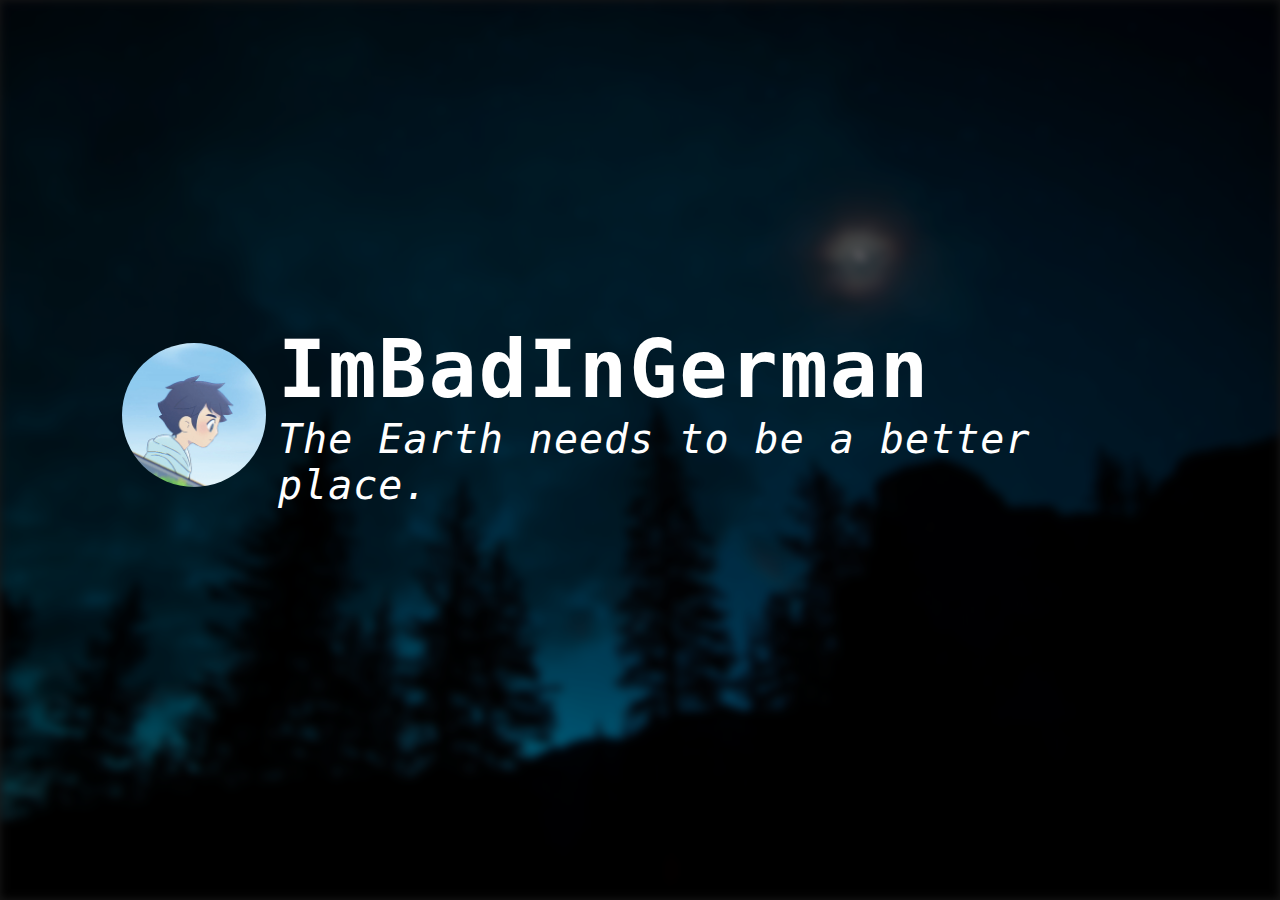
<file: index.html>
<html>
  <head>
    <title>ImBadInGerman</title>
    <meta http-equiv="Content-Type" content="text/html; charset=UTF-8"/>
    <meta name="viewport" content="width=device-width, initial-scale=1, maximum-scale=1.0, user-scalable=no"/>

    <!-- Meta Data -->
    <meta name="theme-color" content="#14bae4">
    <meta content="https://imbadingerman.github.io/assets/images/profile.png" property="og:image" />
    <link rel="icon" type="image/x-icon" href="https://imbadingerman.github.io/assets/images/favicon.ico">
    <meta content="ImBadInGerman" property="og:title" />

    <meta content="My personal homepage" property="og:description" />
    <meta content="My personal homepage" name="description" />
    <meta name="keywords" content="ImBadInGerman">

    <meta property="og:locale" content="de_DE" />
    <meta property="og:url" content="https://imbadingerman.github.io/" />
    <meta property="og:site_name" content="ImBadinGerman" />

    <!-- CSS -->
    <link href="assets/css/modesta.css" type="text/css" rel="stylesheet">
    <link href="assets/css/custom.css" type="text/css" rel="stylesheet">


  </head>
  <body class="dark-theme github">
    <div class="fullscreen">
      <div class="background" style="background-image: url('assets/images/background.jpg');"></div>
      <div class="center-object">
        <div class="container">
          <section class="me unset">
            <div class="avatar-container">
              <img draggable="false" src="assets/images/profile.jpg" class="image-title">
            </div>
            <div class="unset">
              <h1 class="title monospace">ImBadInGerman</h1>
              <p class="undertitle monospace">The Earth needs to be a better place.</p>
            </div>
          </section>
          <div class="buttons">
            <a href="/pages/projects.html" class="btn github-dropshadow animation hover" target="_blank">Projects</a>
            <a href="https://linktr.ee/ImBadInGerman" class="btn whatsapp-dropshadow animation hover" target="_blank">Social Media</a>
            <a href="https://github.com/ImBadInGerman/imbadingerman" class="btn twitter-dropshadow animation hover" target="_blank">Ideas</a>
          </div>
        </div>
      </div>
  </body>
</html>
</file>
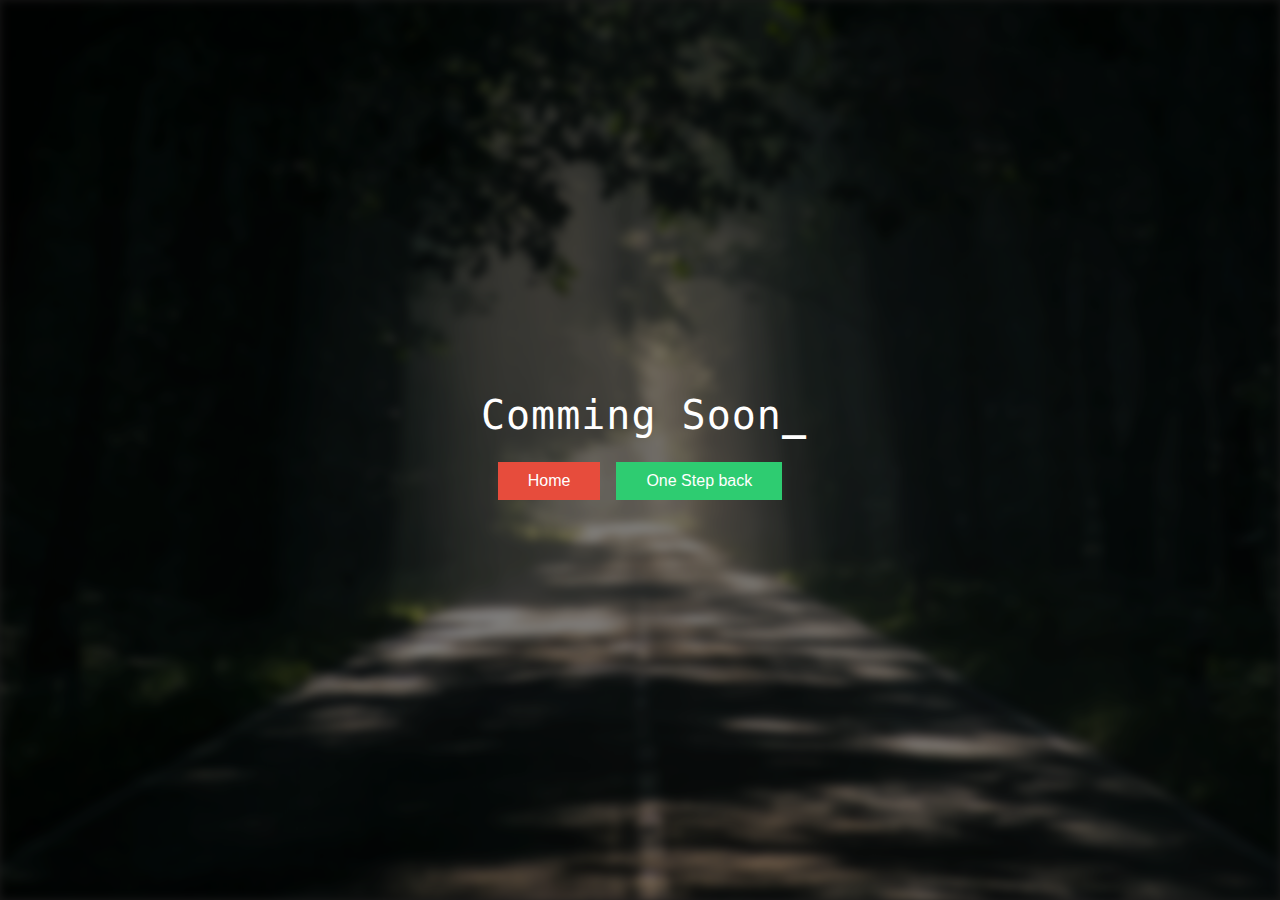
<file: pages/projects.html>
<html>
  <head>
    <title>Coming Soon...</title>
    <meta http-equiv="Content-Type" content="text/html; charset=UTF-8"/>
    <meta name="viewport" content="width=device-width, initial-scale=1, maximum-scale=1.0, user-scalable=no"/>
    <link href="https://imbadingerman.github.io/assets/css/modesta.css" type="text/css" rel="stylesheet">

    <!-- Custom CSS -->
    <style>
      h1 { font-size: 3em; }
      .cursor { animation: 1s blink step-end infinite; font-weight: bolder; }
      @keyframes blink {
        from, to { opacity: 0; }
        50% { opacity: 1; }
      }
    </style>
    <script>
    window.addEventListener('scroll', function() {
  // Hide arrow button when scrolling down the page
  var scrollPosition = window.scrollY
  var logoContainer = document.getElementsByClassName('arrow')[0]
  if (scrollPosition >= 100) logoContainer.classList.add('arrow--scrolled')
  else logoContainer.classList.remove('arrow--scrolled')
})
</script>
  </head>
  <body class="dark-theme github">
    <div class="fullscreen">
      <div class="background" style="background-image: url('https://ImBadinGerman.github.io/assets/images/404.jpg');"></div>
      <div class="center-object">
        <div class="container">
          <section class="me unset">
            <div class="avatar-container">
            </div>
            <div class="unset">
              <h1 class="title monospace"></h1>
              <p class="undertitle monospace">Comming Soon<span class="cursor">_</p>
            </div>
          </section>
        <div class="buttons">
          <a href="/" class="btn alizarin-bg">Home</a>
          <a href="#" class="btn emerald-bg" onclick="window.history.go(-1); return false;">One Step back</a>
        </div>
      </div>
    </section>
  </body>
</html>
</file>
<file: assets/css/modesta.css>
/*! Thanks to AlexFlipNote for this css file!
 */html,body{margin:0 auto;height:100%}input[type=checkbox],input[type=radio]{height:auto;padding:initial}input,textarea,select,fieldset{margin-bottom:1rem}label,legend{display:block;font-weight:600;margin-bottom:.5rem}form{margin-bottom:0}@keyframes button-enter{from{opacity:0;top:2em}70%{top:-0.3em}100%{opacity:1;top:0}}@keyframes bounce-button{from,20%,53%,80%,to{animation-timing-function:cubic-bezier(0.215, 0.61, 0.355, 1);transform:translate3d(0, 0, 0)}40%,43%{transform:translate3d(0, -30px, 0);animation-timing-function:cubic-bezier(0.755, 0.05, 0.855, 0.06)}70%{transform:translate3d(0, -15px, 0);animation-timing-function:cubic-bezier(0.755, 0.05, 0.855, 0.06)}90%{transform:translate3d(0, -4px, 0)}}@keyframes bounce{0%,20%,50%,80%,100%{transform:translateY(0)}40%{transform:translateY(-30px)}60%{transform:translateY(-15px)}}@keyframes fading{from{opacity:0}100%{opacity:1}}@keyframes fade-from-top{from{transform:translate3d(0, -100%, 0);opacity:0}100%{transform:translate3d(0, 0, 0);opacity:1}}@keyframes fade-from-bottom{from{transform:translate3d(0, 100%, 0);opacity:0}100%{transform:translate3d(0, 0, 0);opacity:1}}@keyframes fade-from-left{from{transform:translate3d(-100%, 0, 0);opacity:0}100%{transform:translate3d(0, 0, 0);opacity:1}}@keyframes fade-from-right{from{transform:translate3d(100%, 0, 0);opacity:0}100%{transform:translate3d(0, 0, 0);opacity:1}}@keyframes fade-from-back{from{opacity:0;transform:scale3d(0.5, 0.5, 0.5)}100%{opacity:1}}@keyframes fade-from-front{from{opacity:0;transform:scale3d(1.5, 1.5, 1.5)}100%{opacity:1}}@keyframes load{0%,80%,100%{box-shadow:0 0,0 0;height:4em}40%{box-shadow:0 -1.75em,0 1.75em;height:4em}}.dark-theme .paper-container .ribbon{background-color:#303030}.dark-theme .paper-container .paper{background:linear-gradient(225deg, transparent 26px, #282828 0)}.dark-theme .paper-container .paper::before{border-color:#181818 transparent}.dark-theme .tooltip::after{background-color:#303030;color:#fff}.dark-theme .loader,.dark-theme .loader::before,.dark-theme .loader::after{background-color:#fff;color:#fff}.dark-theme .btn{color:#fff}.dark-theme .fullscreen{background-color:#181818}.dark-theme .label{background-color:#303030;color:#fff}.dark-theme input,.dark-theme select,.dark-theme textarea,.dark-theme button{background-color:#303030;color:#fff}.dark-theme table{color:#fff}.dark-theme table th,.dark-theme table td{border:1px solid #303030}.dark-theme table tr{background-color:#282828;border:1px solid #303030}.dark-theme table tr:nth-child(2n){background-color:#303030}@media(max-width: 550px){.dark-theme .paper-container .paper{background:#282828}}.dark-theme .highlight-bg{background-color:#181818}.dark-theme .primary-bg{background-color:#282828}.dark-theme .secondary-bg{background-color:#303030}.dark-theme .highlight-text{color:#181818}.dark-theme .primary-text{color:#282828}.dark-theme .secondary-text{color:#303030}.dark-theme .theme-text{color:#fff}body.dark-theme{color:#fff;background-color:#181818}.light-theme .paper-container .ribbon{background-color:#d9d9d9}.light-theme .paper-container .paper{background:linear-gradient(225deg, transparent 26px, #ececec 0)}.light-theme .paper-container .paper::before{border-color:#f5f5f5 transparent}.light-theme .tooltip::after{background-color:#d9d9d9;color:#000}.light-theme .loader,.light-theme .loader::before,.light-theme .loader::after{background-color:#000;color:#000}.light-theme .btn{color:#000}.light-theme .fullscreen{background-color:#f5f5f5}.light-theme .label{background-color:#d9d9d9;color:#000}.light-theme input,.light-theme select,.light-theme textarea,.light-theme button{background-color:#d9d9d9;color:#000}.light-theme table{color:#000}.light-theme table th,.light-theme table td{border:1px solid #d9d9d9}.light-theme table tr{background-color:#ececec;border:1px solid #d9d9d9}.light-theme table tr:nth-child(2n){background-color:#d9d9d9}@media(max-width: 550px){.light-theme .paper-container .paper{background:#ececec}}.light-theme .highlight-bg{background-color:#f5f5f5}.light-theme .primary-bg{background-color:#ececec}.light-theme .secondary-bg{background-color:#d9d9d9}.light-theme .highlight-text{color:#f5f5f5}.light-theme .primary-text{color:#ececec}.light-theme .secondary-text{color:#d9d9d9}.light-theme .theme-text{color:#000}body.light-theme{color:#000;background-color:#f5f5f5}.buttons{align-items:center;display:flex;justify-content:center;text-align:center}.btn{backface-visibility:hidden;background-color:transparent;border:0;box-sizing:border-box;cursor:pointer;display:inline-block;font-size:16px;height:38px;line-height:38px;margin:.5em;padding:0 30px;text-align:center;text-decoration:none;white-space:nowrap}.btn:hover{filter:brightness(65%);transition:filter 200ms ease}.btn.no-dark-hover:hover{filter:brightness(100%)}.btn.animation{animation:button-enter 1s ease-in-out forwards;opacity:0;position:relative}.btn.animation:nth-child(1){animation-delay:.25s}.btn.animation:nth-child(2){animation-delay:.5s}.btn.animation:nth-child(3){animation-delay:.75s}.btn.animation:nth-child(4){animation-delay:1s}.btn.animation:nth-child(5){animation-delay:1.25s}.btn.animation:nth-child(6){animation-delay:1.5s}.btn.animation:nth-child(7){animation-delay:1.75s}.btn.animation:nth-child(8){animation-delay:2s}.btn.animation:nth-child(9){animation-delay:2.25s}.btn.animation:nth-child(10){animation-delay:2.5s}.btn.animation:nth-child(11){animation-delay:2.75s}.btn.animation:nth-child(12){animation-delay:3s}.btn.animation:nth-child(13){animation-delay:3.25s}.btn.animation:nth-child(14){animation-delay:3.5s}.btn.animation:nth-child(15){animation-delay:3.75s}.btn.hover-scale{transition:transform 200ms ease}.btn.hover-scale:hover{transform:scale(1.05)}.btn.hover-scale-inset{transition:transform 200ms ease}.btn.hover-scale-inset:hover{transform:scale(0.95)}.btn.hover{transition:transform 200ms ease}.btn.hover:hover{transform:translateY(-0.5em)}.alizarin-text{color:#e74c3c}.alizarin-bg{background-color:#e74c3c}.alizarin-dropshadow{background-color:#e74c3c;filter:drop-shadow(5px 5px 0 rgba(231, 76, 60, 0.6))}.amethyst-text{color:#9b59b6}.amethyst-bg{background-color:#9b59b6}.amethyst-dropshadow{background-color:#9b59b6;filter:drop-shadow(5px 5px 0 rgba(155, 89, 182, 0.6))}.aqua-blue-text{color:#006266}.aqua-blue-bg{background-color:#006266}.aqua-blue-dropshadow{background-color:#006266;filter:drop-shadow(5px 5px 0 rgba(0, 98, 102, 0.6))}.asbestos-text{color:#7f8c8d}.asbestos-bg{background-color:#7f8c8d}.asbestos-dropshadow{background-color:#7f8c8d;filter:drop-shadow(5px 5px 0 rgba(127, 140, 141, 0.6))}.belize-hole-text{color:#2980b9}.belize-hole-bg{background-color:#2980b9}.belize-hole-dropshadow{background-color:#2980b9;filter:drop-shadow(5px 5px 0 rgba(41, 128, 185, 0.6))}.black-text{color:#000}.black-bg{background-color:#000}.black-dropshadow{background-color:#000;filter:drop-shadow(5px 5px 0 rgba(0, 0, 0, 0.6))}.blurple-text{color:#7289da}.blurple-bg{background-color:#7289da}.blurple-dropshadow{background-color:#7289da;filter:drop-shadow(5px 5px 0 rgba(114, 137, 218, 0.6))}.cardboard-text{color:#a58855}.cardboard-bg{background-color:#a58855}.cardboard-dropshadow{background-color:#a58855;filter:drop-shadow(5px 5px 0 rgba(165, 136, 85, 0.6))}.carrot-text{color:#e67e22}.carrot-bg{background-color:#e67e22}.carrot-dropshadow{background-color:#e67e22;filter:drop-shadow(5px 5px 0 rgba(230, 126, 34, 0.6))}.clouds-text{color:#ecf0f1}.clouds-bg{background-color:#ecf0f1}.clouds-dropshadow{background-color:#ecf0f1;filter:drop-shadow(5px 5px 0 rgba(236, 240, 241, 0.6))}.concrete-text{color:#95a5a6}.concrete-bg{background-color:#95a5a6}.concrete-dropshadow{background-color:#95a5a6;filter:drop-shadow(5px 5px 0 rgba(149, 165, 166, 0.6))}.cubered-text{color:#ef0c0c}.cubered-bg{background-color:#ef0c0c}.cubered-dropshadow{background-color:#ef0c0c;filter:drop-shadow(5px 5px 0 rgba(239, 12, 12, 0.6))}.dark-not-black-text{color:#2c2f33}.dark-not-black-bg{background-color:#2c2f33}.dark-not-black-dropshadow{background-color:#2c2f33;filter:drop-shadow(5px 5px 0 rgba(44, 47, 51, 0.6))}.dark-text{color:#343a40}.dark-bg{background-color:#343a40}.dark-dropshadow{background-color:#343a40;filter:drop-shadow(5px 5px 0 rgba(52, 58, 64, 0.6))}.disco-ball-text{color:#25ccf7}.disco-ball-bg{background-color:#25ccf7}.disco-ball-dropshadow{background-color:#25ccf7;filter:drop-shadow(5px 5px 0 rgba(37, 204, 247, 0.6))}.emerald-text{color:#2ecc71}.emerald-bg{background-color:#2ecc71}.emerald-dropshadow{background-color:#2ecc71;filter:drop-shadow(5px 5px 0 rgba(46, 204, 113, 0.6))}.energy-drink-text{color:#c4e538}.energy-drink-bg{background-color:#c4e538}.energy-drink-dropshadow{background-color:#c4e538;filter:drop-shadow(5px 5px 0 rgba(196, 229, 56, 0.6))}.fuchsia-text{color:#b33771}.fuchsia-bg{background-color:#b33771}.fuchsia-dropshadow{background-color:#b33771;filter:drop-shadow(5px 5px 0 rgba(179, 55, 113, 0.6))}.gold-text{color:gold}.gold-bg{background-color:gold}.gold-dropshadow{background-color:gold;filter:drop-shadow(5px 5px 0 rgba(255, 215, 0, 0.6))}.green-sea-text{color:#16a085}.green-sea-bg{background-color:#16a085}.green-sea-dropshadow{background-color:#16a085;filter:drop-shadow(5px 5px 0 rgba(22, 160, 133, 0.6))}.greyple-text{color:#99aab5}.greyple-bg{background-color:#99aab5}.greyple-dropshadow{background-color:#99aab5;filter:drop-shadow(5px 5px 0 rgba(153, 170, 181, 0.6))}.highlight-text{color:#181818}.highlight-bg{background-color:#181818}.highlight-dropshadow{background-color:#181818;filter:drop-shadow(5px 5px 0 rgba(24, 24, 24, 0.6))}.honey-text{color:#eab543}.honey-bg{background-color:#eab543}.honey-dropshadow{background-color:#eab543;filter:drop-shadow(5px 5px 0 rgba(234, 181, 67, 0.6))}.lavender-text{color:#b57edc}.lavender-bg{background-color:#b57edc}.lavender-dropshadow{background-color:#b57edc;filter:drop-shadow(5px 5px 0 rgba(181, 126, 220, 0.6))}.light-text{color:#f8f9fa}.light-bg{background-color:#f8f9fa}.light-dropshadow{background-color:#f8f9fa;filter:drop-shadow(5px 5px 0 rgba(248, 249, 250, 0.6))}.lemon-text{color:#ffeaa7}.lemon-bg{background-color:#ffeaa7}.lemon-dropshadow{background-color:#ffeaa7;filter:drop-shadow(5px 5px 0 rgba(255, 234, 167, 0.6))}.marine-blue-text{color:#0652dd}.marine-blue-bg{background-color:#0652dd}.marine-blue-dropshadow{background-color:#0652dd;filter:drop-shadow(5px 5px 0 rgba(6, 82, 221, 0.6))}.midnight-blue-text{color:#2c3e50}.midnight-blue-bg{background-color:#2c3e50}.midnight-blue-dropshadow{background-color:#2c3e50;filter:drop-shadow(5px 5px 0 rgba(44, 62, 80, 0.6))}.navy-blue-text{color:#182c61}.navy-blue-bg{background-color:#182c61}.navy-blue-dropshadow{background-color:#182c61;filter:drop-shadow(5px 5px 0 rgba(24, 44, 97, 0.6))}.nephritis-blue-text{color:#27ae60}.nephritis-blue-bg{background-color:#27ae60}.nephritis-blue-dropshadow{background-color:#27ae60;filter:drop-shadow(5px 5px 0 rgba(39, 174, 96, 0.6))}.not-black-text{color:#23272a}.not-black-bg{background-color:#23272a}.not-black-dropshadow{background-color:#23272a;filter:drop-shadow(5px 5px 0 rgba(35, 39, 42, 0.6))}.orange-text{color:#f39c12}.orange-bg{background-color:#f39c12}.orange-dropshadow{background-color:#f39c12;filter:drop-shadow(5px 5px 0 rgba(243, 156, 18, 0.6))}.peach-text{color:#f49898}.peach-bg{background-color:#f49898}.peach-dropshadow{background-color:#f49898;filter:drop-shadow(5px 5px 0 rgba(244, 152, 152, 0.6))}.peter-river-text{color:#3498db}.peter-river-bg{background-color:#3498db}.peter-river-dropshadow{background-color:#3498db;filter:drop-shadow(5px 5px 0 rgba(52, 152, 219, 0.6))}.pink-cherry-text{color:#e84393}.pink-cherry-bg{background-color:#e84393}.pink-cherry-dropshadow{background-color:#e84393;filter:drop-shadow(5px 5px 0 rgba(232, 67, 147, 0.6))}.pine-text{color:#bdc581}.pine-bg{background-color:#bdc581}.pine-dropshadow{background-color:#bdc581;filter:drop-shadow(5px 5px 0 rgba(189, 197, 129, 0.6))}.pinewood-text{color:#fdcb6e}.pinewood-bg{background-color:#fdcb6e}.pinewood-dropshadow{background-color:#fdcb6e;filter:drop-shadow(5px 5px 0 rgba(253, 203, 110, 0.6))}.pomegranate-text{color:#c0392b}.pomegranate-bg{background-color:#c0392b}.pomegranate-dropshadow{background-color:#c0392b;filter:drop-shadow(5px 5px 0 rgba(192, 57, 43, 0.6))}.primary-text{color:#282828}.primary-bg{background-color:#282828}.primary-dropshadow{background-color:#282828;filter:drop-shadow(5px 5px 0 rgba(40, 40, 40, 0.6))}.pumpkin-text{color:#d35400}.pumpkin-bg{background-color:#d35400}.pumpkin-dropshadow{background-color:#d35400;filter:drop-shadow(5px 5px 0 rgba(211, 84, 0, 0.6))}.rasberry-text{color:#c51d4a}.rasberry-bg{background-color:#c51d4a}.rasberry-dropshadow{background-color:#c51d4a;filter:drop-shadow(5px 5px 0 rgba(197, 29, 74, 0.6))}.raw-purple-text{color:#7222c9}.raw-purple-bg{background-color:#7222c9}.raw-purple-dropshadow{background-color:#7222c9;filter:drop-shadow(5px 5px 0 rgba(114, 34, 201, 0.6))}.secondary-text{color:#303030}.secondary-bg{background-color:#303030}.secondary-dropshadow{background-color:#303030;filter:drop-shadow(5px 5px 0 rgba(48, 48, 48, 0.6))}.silver-text{color:#7f8c8d}.silver-bg{background-color:#7f8c8d}.silver-dropshadow{background-color:#7f8c8d;filter:drop-shadow(5px 5px 0 rgba(127, 140, 141, 0.6))}.soft-purple-text{color:#6c5ce7}.soft-purple-bg{background-color:#6c5ce7}.soft-purple-dropshadow{background-color:#6c5ce7;filter:drop-shadow(5px 5px 0 rgba(108, 92, 231, 0.6))}.sun-flower-text{color:#f1c40f}.sun-flower-bg{background-color:#f1c40f}.sun-flower-dropshadow{background-color:#f1c40f;filter:drop-shadow(5px 5px 0 rgba(241, 196, 15, 0.6))}.transparent-text{color:transparent}.transparent-bg{background-color:transparent}.transparent-dropshadow{background-color:transparent;filter:drop-shadow(5px 5px 0 rgba(0, 0, 0, 0.6))}.turquoise-text{color:#1abc9c}.turquoise-bg{background-color:#1abc9c}.turquoise-dropshadow{background-color:#1abc9c;filter:drop-shadow(5px 5px 0 rgba(26, 188, 156, 0.6))}.watermelon-text{color:#ff4757}.watermelon-bg{background-color:#ff4757}.watermelon-dropshadow{background-color:#ff4757;filter:drop-shadow(5px 5px 0 rgba(255, 71, 87, 0.6))}.wet-asphalt-text{color:#34495e}.wet-asphalt-bg{background-color:#34495e}.wet-asphalt-dropshadow{background-color:#34495e;filter:drop-shadow(5px 5px 0 rgba(52, 73, 94, 0.6))}.white-text{color:#fff}.white-bg{background-color:#fff}.white-dropshadow{background-color:#fff;filter:drop-shadow(5px 5px 0 rgba(255, 255, 255, 0.6))}.wisteria-text{color:#8e44ad}.wisteria-bg{background-color:#8e44ad}.wisteria-dropshadow{background-color:#8e44ad;filter:drop-shadow(5px 5px 0 rgba(142, 68, 173, 0.6))}.amazon-text{color:#f90}.amazon-bg{background-color:#f90}.amazon-dropshadow{background-color:#f90;filter:drop-shadow(5px 5px 0 rgba(255, 153, 0, 0.6))}.android-text{color:#8ec047}.android-bg{background-color:#8ec047}.android-dropshadow{background-color:#8ec047;filter:drop-shadow(5px 5px 0 rgba(142, 192, 71, 0.6))}.bandcamp-text{color:#619aa9}.bandcamp-bg{background-color:#619aa9}.bandcamp-dropshadow{background-color:#619aa9;filter:drop-shadow(5px 5px 0 rgba(97, 154, 169, 0.6))}.deviantart-text{color:#05cc47}.deviantart-bg{background-color:#05cc47}.deviantart-dropshadow{background-color:#05cc47;filter:drop-shadow(5px 5px 0 rgba(5, 204, 71, 0.6))}.discord-text{color:#7289da}.discord-bg{background-color:#7289da}.discord-dropshadow{background-color:#7289da;filter:drop-shadow(5px 5px 0 rgba(114, 137, 218, 0.6))}.facebook-text{color:#3b5998}.facebook-bg{background-color:#3b5998}.facebook-dropshadow{background-color:#3b5998;filter:drop-shadow(5px 5px 0 rgba(59, 89, 152, 0.6))}.gitea-text{color:#5aa509}.gitea-bg{background-color:#5aa509}.gitea-dropshadow{background-color:#5aa509;filter:drop-shadow(5px 5px 0 rgba(90, 165, 9, 0.6))}.github-text{color:#292d32}.github-bg{background-color:#292d32}.github-dropshadow{background-color:#292d32;filter:drop-shadow(5px 5px 0 rgba(41, 45, 50, 0.6))}.gitlab-text{color:#fc6d26}.gitlab-bg{background-color:#fc6d26}.gitlab-dropshadow{background-color:#fc6d26;filter:drop-shadow(5px 5px 0 rgba(252, 109, 38, 0.6))}.google-text{color:#4285f4}.google-bg{background-color:#4285f4}.google-dropshadow{background-color:#4285f4;filter:drop-shadow(5px 5px 0 rgba(66, 133, 244, 0.6))}.googleplus-text{color:#db4437}.googleplus-bg{background-color:#db4437}.googleplus-dropshadow{background-color:#db4437;filter:drop-shadow(5px 5px 0 rgba(219, 68, 55, 0.6))}.instagram-text{color:#c32aa3}.instagram-bg{background-color:#c32aa3}.instagram-dropshadow{background-color:#c32aa3;filter:drop-shadow(5px 5px 0 rgba(195, 42, 163, 0.6))}.line-text{color:#00b901}.line-bg{background-color:#00b901}.line-dropshadow{background-color:#00b901;filter:drop-shadow(5px 5px 0 rgba(0, 185, 1, 0.6))}.linkedin-text{color:#007bb5}.linkedin-bg{background-color:#007bb5}.linkedin-dropshadow{background-color:#007bb5;filter:drop-shadow(5px 5px 0 rgba(0, 123, 181, 0.6))}.npm-text{color:#c12127}.npm-bg{background-color:#c12127}.npm-dropshadow{background-color:#c12127;filter:drop-shadow(5px 5px 0 rgba(193, 33, 39, 0.6))}.patreon-text{color:#f96854}.patreon-bg{background-color:#f96854}.patreon-dropshadow{background-color:#f96854;filter:drop-shadow(5px 5px 0 rgba(249, 104, 84, 0.6))}.paypal-text{color:#1e9cd7}.paypal-bg{background-color:#1e9cd7}.paypal-dropshadow{background-color:#1e9cd7;filter:drop-shadow(5px 5px 0 rgba(30, 156, 215, 0.6))}.pinterest-text{color:#bd081c}.pinterest-bg{background-color:#bd081c}.pinterest-dropshadow{background-color:#bd081c;filter:drop-shadow(5px 5px 0 rgba(189, 8, 28, 0.6))}.reddit-text{color:#ff4500}.reddit-bg{background-color:#ff4500}.reddit-dropshadow{background-color:#ff4500;filter:drop-shadow(5px 5px 0 rgba(255, 69, 0, 0.6))}.skype-text{color:#41a6ed}.skype-bg{background-color:#41a6ed}.skype-dropshadow{background-color:#41a6ed;filter:drop-shadow(5px 5px 0 rgba(65, 166, 237, 0.6))}.slack-text{color:#4d394b}.slack-bg{background-color:#4d394b}.slack-dropshadow{background-color:#4d394b;filter:drop-shadow(5px 5px 0 rgba(77, 57, 75, 0.6))}.snapchat-text{color:#fffc00}.snapchat-bg{background-color:#fffc00}.snapchat-dropshadow{background-color:#fffc00;filter:drop-shadow(5px 5px 0 rgba(255, 252, 0, 0.6))}.soundcloud-text{color:#f50}.soundcloud-bg{background-color:#f50}.soundcloud-dropshadow{background-color:#f50;filter:drop-shadow(5px 5px 0 rgba(255, 85, 0, 0.6))}.spotify-text{color:#1ed760}.spotify-bg{background-color:#1ed760}.spotify-dropshadow{background-color:#1ed760;filter:drop-shadow(5px 5px 0 rgba(30, 215, 96, 0.6))}.steam-text{color:#171a21}.steam-bg{background-color:#171a21}.steam-dropshadow{background-color:#171a21;filter:drop-shadow(5px 5px 0 rgba(23, 26, 33, 0.6))}.telegram-text{color:#08c}.telegram-bg{background-color:#08c}.telegram-dropshadow{background-color:#08c;filter:drop-shadow(5px 5px 0 rgba(0, 136, 204, 0.6))}.tumblr-text{color:#35465d}.tumblr-bg{background-color:#35465d}.tumblr-dropshadow{background-color:#35465d;filter:drop-shadow(5px 5px 0 rgba(53, 70, 93, 0.6))}.twitch-text{color:#6441a4}.twitch-bg{background-color:#6441a4}.twitch-dropshadow{background-color:#6441a4;filter:drop-shadow(5px 5px 0 rgba(100, 65, 164, 0.6))}.twitter-text{color:#1da1f2}.twitter-bg{background-color:#1da1f2}.twitter-dropshadow{background-color:#1da1f2;filter:drop-shadow(5px 5px 0 rgba(29, 161, 242, 0.6))}.viber-text{color:#7f4d9b}.viber-bg{background-color:#7f4d9b}.viber-dropshadow{background-color:#7f4d9b;filter:drop-shadow(5px 5px 0 rgba(127, 77, 155, 0.6))}.whatsapp-text{color:#25d366}.whatsapp-bg{background-color:#25d366}.whatsapp-dropshadow{background-color:#25d366;filter:drop-shadow(5px 5px 0 rgba(37, 211, 102, 0.6))}.youtube-text{color:red}.youtube-bg{background-color:red}.youtube-dropshadow{background-color:red;filter:drop-shadow(5px 5px 0 rgba(255, 0, 0, 0.6))}.container{box-sizing:border-box;margin:0 auto;margin-bottom:2.5em;margin-top:1.5em;max-width:1100px;padding:0 2em;position:relative;width:100%}.flex-grid{box-sizing:border-box;display:flex;flex:0 1 auto;flex-direction:row;flex-wrap:wrap}.flex-grid .col-xs,.flex-grid .col-xs-1,.flex-grid .col-xs-2,.flex-grid .col-xs-3,.flex-grid .col-xs-4,.flex-grid .col-xs-5,.flex-grid .col-xs-6,.flex-grid .col-xs-7,.flex-grid .col-xs-8,.flex-grid .col-xs-9,.flex-grid .col-xs-10,.flex-grid .col-xs-11,.flex-grid .col-xs-12{box-sizing:border-box;flex:0 0 auto;padding-left:.5rem;padding-right:.5rem}.flex-grid [class^=col-xs]:first-child{padding-left:0}.flex-grid [class^=col-xs]:last-child{padding-right:0}.flex-grid .col-xs{flex-basis:0;flex-grow:1;max-width:100%}.flex-grid .col-xs-1{flex-basis:8.33%;max-width:8.33%}.flex-grid .col-xs-2{flex-basis:16.66%;max-width:16.66%}.flex-grid .col-xs-3{flex-basis:25%;max-width:25%}.flex-grid .col-xs-4{flex-basis:33.33%;max-width:33.33%}.flex-grid .col-xs-5{flex-basis:41.66%;max-width:41.66%}.flex-grid .col-xs-6{flex-basis:50%;max-width:50%}.flex-grid .col-xs-7{flex-basis:58.33%;max-width:58.33%}.flex-grid .col-xs-8{flex-basis:66.66%;max-width:66.66%}.flex-grid .col-xs-9{flex-basis:75%;max-width:75%}.flex-grid .col-xs-10{flex-basis:83.33%;max-width:83.33%}.flex-grid .col-xs-11{flex-basis:91.66%;max-width:91.66%}.flex-grid .col-xs-12{flex-basis:100%;max-width:100%}.box-container{margin-bottom:2.5em;padding:1em;position:relative}.box-container.message{border-radius:0;margin-bottom:0;padding:.5em}.box-container.message .close{color:#fff;font-size:34px;font-weight:300;height:100%;line-height:24px;opacity:.6;position:absolute;right:.25em}.box-container.message .close:hover{cursor:pointer;opacity:1}.center-object{align-items:center;display:flex;flex-direction:column;height:100%;justify-content:center;position:absolute;top:0;vertical-align:middle;width:100%}.arrow{transition:all 300ms ease;animation:fading 300ms ease-in-out;bottom:20px;height:auto;left:50%;margin-left:-22.5px;position:absolute;width:45px}.arrow--scrolled{animation:fading 300ms ease-in-out;cursor:default;opacity:0}.bounce{animation:bounce 2s infinite}.fullscreen{height:100%}.fullscreen .background{background-attachment:fixed;background-position:center;background-repeat:no-repeat;background-size:cover;filter:blur(5px) brightness(50%);height:100%;width:100%}.fullscreen .me{justify-content:center;width:100%}.fullscreen.half .background{height:50%}.fullscreen.half .center-object .btn{padding:0 20px}.fullscreen.half .center-object .me .image-title{height:6em;width:6em}.fullscreen.half .center-object .me .title{font-size:4rem}.fullscreen.half .center-object .me .undertitle{font-size:1.75rem}.me{align-items:center;display:flex;flex-direction:column;height:auto;padding:1rem 0;z-index:10}.me.unset{flex-direction:unset}.me.unset .image-title{margin-right:.25em}.me.unset .unset{margin-left:.5em}.me.unset .unset .title,.me.unset .unset .undertitle{flex-direction:column;margin:0}.me .image-title{border-radius:100%;height:9em;width:9em}.me .image-title.large-border{border-radius:25px}.me .image-title.medium-border{border-radius:15px}.me .image-title.small-border{border-radius:5px}.me .image-title.no-border{border-radius:0}.me .title{font-size:5rem;letter-spacing:1px;margin:.25em}.me .undertitle{font-size:2.5rem;letter-spacing:1px;margin:0}.label{border-radius:.25em;display:inline-block;font-size:12px;font-weight:bold;letter-spacing:1px;margin-left:6px;padding:.2em .6em .3em;vertical-align:middle}.loader,.loader::before,.loader::after{animation:load 1s infinite ease-in-out;height:3em;width:1em}.loader{animation-delay:-0.16s;font-size:11px;margin:3em auto;position:relative;text-indent:-9999em;transform:translateZ(0)}.loader::before{animation-delay:-0.32s;left:-1.5em}.loader::after{left:1.5em}.loader::before,.loader::after{content:"";position:absolute;top:0}.paper-container{align-items:center;display:flex;flex-direction:column}.paper-container .paper{border-radius:2px;margin:1em .75em;margin-bottom:80px;margin-top:-35vh;max-width:1012px;min-height:500px;padding:80px 56px;position:relative}.paper-container .paper::before{border-style:solid;border-width:0 36.5px 36.5px 0;content:"";display:block;position:absolute;right:0;top:0;width:0}.paper-container .ribbon{height:40vh;width:100%}.parallax-container{position:relative}.parallax-container .parallax{background-attachment:fixed;background-position:center;background-repeat:no-repeat;background-size:cover;filter:blur(4px);height:20em;width:100%}.parallax-container .parallax.small{height:15em}.parallax-container .parallax.medium{height:26em}.parallax-container .parallax.large{height:33em}.parallax-container .content{left:50%;position:absolute;text-align:center;top:50%;transform:translate(-50%, -50%);width:100%}.tooltip{display:inline;position:relative}.tooltip::after{border-radius:2px;content:attr(data-tooltip);left:50%;opacity:0;padding:6px 10px;position:absolute;top:1.6em;transform:translateX(-50%) translateY(-2px);transition:opacity .2s cubic-bezier(0.64, 0.09, 0.08, 1),transform .2s cubic-bezier(0.64, 0.09, 0.08, 1);visibility:hidden;white-space:nowrap;z-index:2}.tooltip:hover::after{transform:translateX(-50%) translateY(0);display:block;opacity:1;visibility:visible}.tooltip.left::after{transform:translateX(-112%) translateY(0);left:0;top:-4px}.tooltip.left:hover::after{transform:translateX(-110%) translateY(0)}.tooltip.right::after{left:100%;top:-4px;transform:translateX(12%) translateY(0)}.tooltip.right:hover::after{transform:translateX(10%) translateY(0)}.emoji{background-position:center center;background-repeat:no-repeat;background-size:1em 1em;display:inline-block;height:1em;margin:0 .05em 0 .1em;vertical-align:-0.1em;width:1em}.emoji-lg{background-size:1.33em 1.33em;height:1.33em;margin:0 .0665em 0 .133em;vertical-align:-0.133em;width:1.33em}.emoji-2x{background-size:2em 2em;height:2em;margin:0 .1em 0 .2em;vertical-align:-0.2em;width:2em}.emoji-3x{background-size:3em 3em;height:3em;margin:0 .15em 0 .3em;vertical-align:-0.3em;width:3em}.emoji-4x{background-size:4em 4em;height:4em;margin:0 .2em 0 .4em;vertical-align:-0.4em;width:4em}.emoji-5x{background-size:5em 5em;height:5em;margin:0 .25em 0 .5em;vertical-align:-0.5em;width:5em}@media(max-width: 750px){.markdown-container{padding:2em 3em}.paper-container .paper{padding:40px 28px}.fullscreen.half .background{height:100%}.me{padding:0}.me .title{font-size:13vmin;margin:0;text-align:center}.me .undertitle{font-size:1.75rem;text-align:center}.me .image-title{height:7em;width:7em}.me.unset{flex-direction:column;margin-left:0}.me.unset .unset{margin-left:0}.buttons{align-items:center;display:flex;flex-flow:row wrap;justify-content:center}.buttons .btn{align-items:center;display:flex;font-size:18px;justify-content:center;line-height:20px;padding:20px 10px;text-align:center;white-space:pre-line;width:calc(45% - 30px)}.buttons .btn i{margin-right:10px}.buttons.one-line .btn{padding:14px 8px;width:75%}}@media(max-width: 1012px){.paper-container .paper{width:85%}}@media(max-width: 550px){.paper-container{display:block}.paper-container .paper::before{display:none}.container{margin:0;margin-bottom:2.5em;margin-top:1.5em;padding:0;width:100%}.flex-grid .col-xs,.flex-grid .col-xs-1,.flex-grid .col-xs-2,.flex-grid .col-xs-3,.flex-grid .col-xs-4,.flex-grid .col-xs-5,.flex-grid .col-xs-6,.flex-grid .col-xs-7,.flex-grid .col-xs-8,.flex-grid .col-xs-9,.flex-grid .col-xs-10,.flex-grid .col-xs-11,.flex-grid .col-xs-12{flex-basis:100%;max-width:100%;padding:0;width:100%}}.bold{font-weight:bold}.italic{font-style:italic}.text-center{text-align:center}.text-left{text-align:left}.text-right{text-align:right}.no-border{border:0}.no-border-radius{border-radius:0}.no-box-shadow{box-shadow:none}.no-margin{margin:0}.no-padding{padding:0}.no-background{background:transparent}.no-select{-webkit-user-select:none;-moz-user-select:none;user-select:none}.center-display{display:block;margin:0 auto;text-align:center}.center-flex{display:flex;justify-content:center}.arial{font-family:Arial}.monospace{font-family:monospace}.times-new-roman{font-family:"Times New Roman",Times,serif}.github{font-family:-apple-system,BlinkMacSystemFont,"Segoe UI",Helvetica,Arial,sans-serif,"Apple Color Emoji","Segoe UI Emoji","Segoe UI Symbol"}/*# sourceMappingURL=modesta.css.map */
</file>
<file: assets/css/custom.css>
/*! Thanks to AlexFlipNote for this css file! Edited by ImBadInGerman*/
.fullscreen h1.title { margin-bottom: 0; letter-spacing: 2px; }
.undertitle { font-style: italic; }
.box-container { margin-bottom: .5rem; }
.box-container p {
  font-size: 18px;
  margin: 0;
}

.arrow svg { fill: #fff; }
.info-button { cursor: pointer; }
.info-container { padding-left: 2.5em; }
.title {
  font-size: 3em;
  margin: 0;
}

a { color: #1eaedb; }
a:hover { color: #0fa0ce; }

.flex-grid .colour {
  flex-basis: 14.1%;
  max-width: 14.1%;
  position: relative;
  height: 200px;
  transition: transform 200ms ease-in-out;
  z-index: 10;
}

.flex-grid .colour:hover {
  transform: translateY(-.5em) scale(1.05);
  transition: transform 200ms ease-in-out;
  z-index: 10000;
}

.flex-grid .colour .name, .flex-grid .colour .hex {
  position: absolute;
  font-size: 20px;
  font-weight: bold;
}

.flex-grid .colour .name { left: .5em; top: .25em; }
.flex-grid .colour .hex { bottom: .5em; right: .5em; }

.image-preview {
  border-radius: 5px;
  border: 3px solid #303030;
  flex-basis: 48% !important;
  margin-top: .5em !important;
  max-width: 48% !important;
  position: relative;

  background-size: 20px 20px;
  background-position: 0 0, 30px 30px;
  background-image: linear-gradient(45deg,#2e3033 25%, transparent 0, transparent 75%, #2e3033 0, #2e3033),
                    linear-gradient(45deg, #2e3033 25%, transparent 0, transparent 75%, #2e3033 0, #2e3033);
}

.image-preview img { max-height: 250px; }
.image-preview .image-links {
  bottom: .5em;
  font-size: 16px;
  font-weight: bold;
  position: absolute;
  right: .5em;
}

.image-preview .image-text {
  font-size: 22px;
  font-weight: bold;
  left: .5em;
  position: absolute;
  top: .25em;
  text-shadow: 0 0 5px #000;
}

@media (max-width: 800px) {
  .flex-grid .colour .name, .flex-grid .colour .hex { font-size: 16px; }
}

@media (max-width: 600px) {
  .flex-grid .colour, .flex-grid .image-preview {
    flex-basis: 90% !important; max-width: 90% !important;
    padding: 0; width: 90%; margin: 0 auto;
  }
}

@media (max-width: 550px) {
  .info-container { padding-left: 0; }
  .title { font-size: 2em; }
}

body {
  overflow: hidden; /* Bug Fix #1*/
}
</file>
